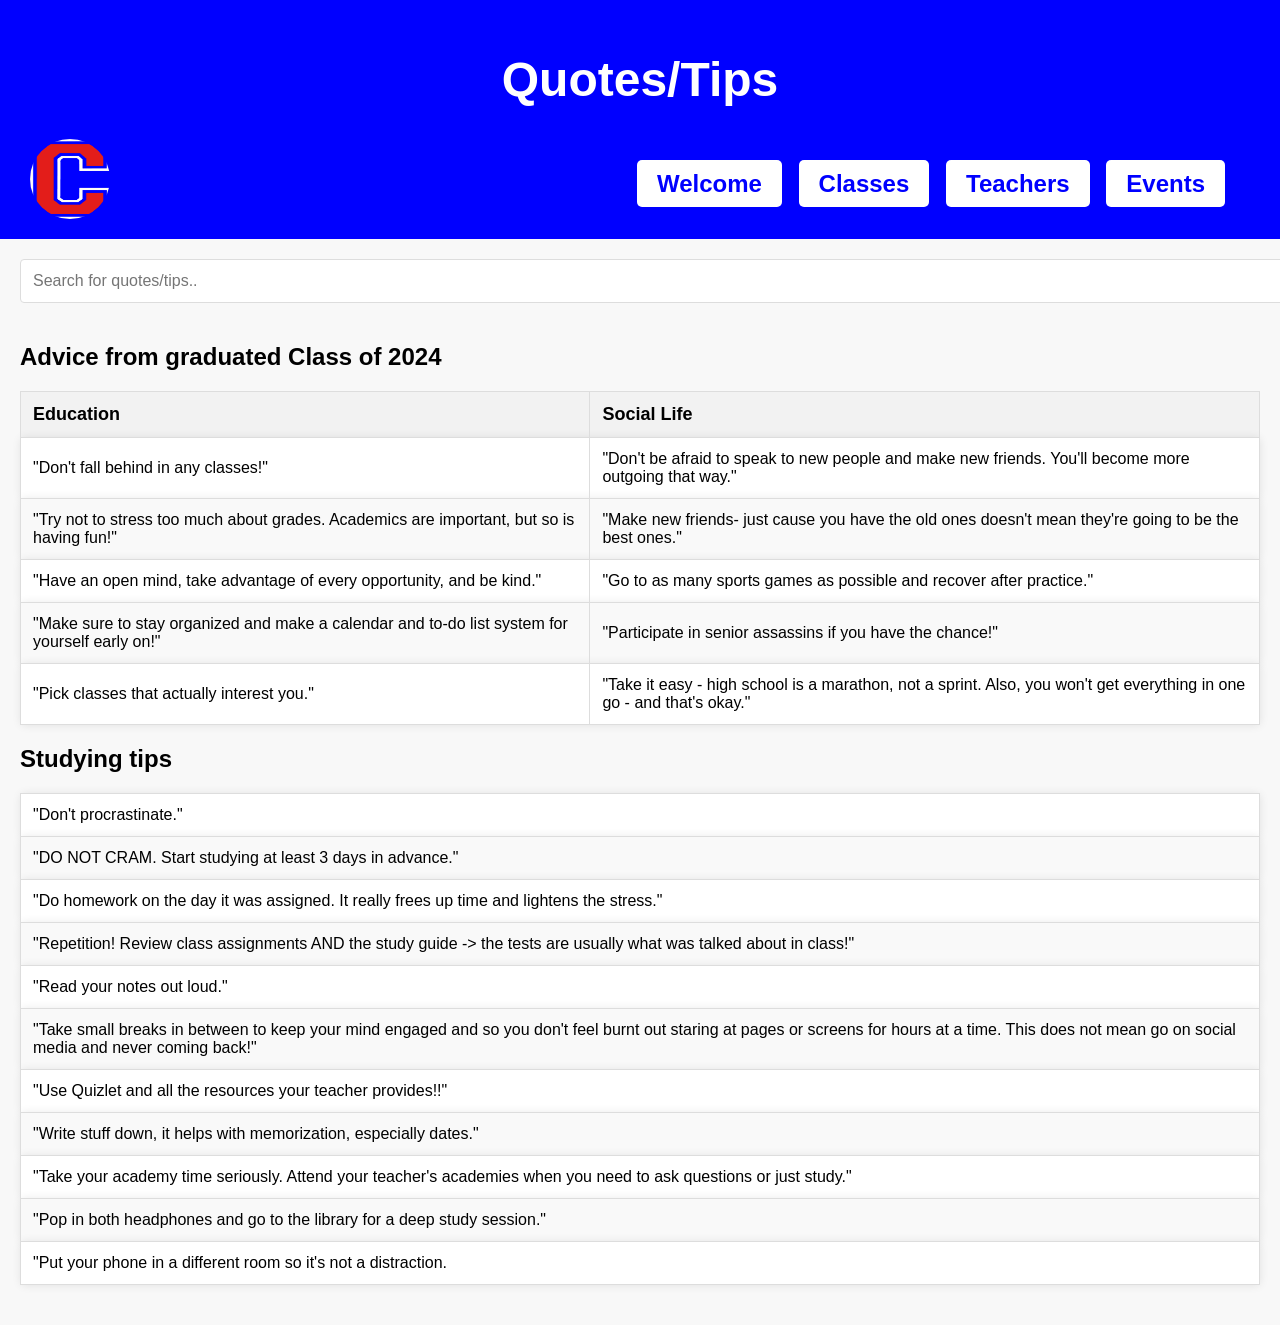
<file: quotes-tips.html>
<!DOCTYPE html>
<html lang="en">
<head>
    <meta charset="UTF-8">
    <meta name="viewport" content="width=device-width, initial-scale=1.0">
    <title>Quotes/Tips</title>
    <link rel="stylesheet" href="styles-quotes.css">
    <script>
        function searchQuotes() {
            let input = document.getElementById('searchInput').value.toLowerCase();
            let quotes = document.getElementsByClassName('quote-tip');

            for (let i = 0; i < quotes.length; i++) {
                if (quotes[i].textContent.toLowerCase().includes(input)) {
                    quotes[i].style.display = '';
                } else {
                    quotes[i].style.display = 'none';
                }
            }
        }
    </script>
</head>
<body>
    <header>
        <h1>Quotes/Tips</h1>
        <div class="nav-container">
        <img src="logo.png" alt="School Logo" class="header-img">
        <nav>
            <a href="index.html" class="button">Welcome</a>
            <a href="classes.html" class="button">Classes</a>
            <a href="teachers.html" class="button">Teachers</a>
            <a href="events.html" class="button">Events</a>
        </nav>
        </div>
    </header>
    <div class="content">
        <input type="text" id="searchInput" onkeyup="searchQuotes()" placeholder="Search for quotes/tips.." class="search-box">
        

        <h2>Advice from graduated Class of 2024</h2>
        <table class="quote-table">
            <thead>
                <tr>
                    <th>Education</th>
                    <th>Social Life</th>
                </tr>
            </thead>
            <tbody>
                <tr class="quote-tip">
                    <td>"Don't fall behind in any classes!"</td>
                    <td>"Don't be afraid to speak to new people and make new friends. You'll become more outgoing that way."</td>
                </tr>
                <tr class="quote-tip">
                    <td>"Try not to stress too much about grades. Academics are important, but so is having fun!"</td>
                    <td>"Make new friends- just cause you have the old ones doesn't mean they're going to be the best ones."</td>
                </tr>
                <tr class="quote-tip">
                    <td>"Have an open mind, take advantage of every opportunity, and be kind."</td>
                    <td>"Go to as many sports games as possible and recover after practice."</td>
                </tr>
                <tr class="quote-tip">
                    <td>"Make sure to stay organized and make a calendar and to-do list system for yourself early on!"</td>
                    <td>"Participate in senior assassins if you have the chance!"</td>
                </tr>
                <tr class="quote-tip">
                    <td>"Pick classes that actually interest you."</td>
                    <td>"Take it easy - high school is a marathon, not a sprint. Also, you won't get everything in one go - and that's okay."</td>
                </tr>
            </tbody>
        </table>

        <h2>Studying tips</h2>
        <table class="quote-table">
            <tbody>
                <tr class="quote-tip"><td>"Don't procrastinate."</td></tr>
                <tr class="quote-tip"><td>"DO NOT CRAM. Start studying at least 3 days in advance."</td></tr>
                <tr class="quote-tip"><td>"Do homework on the day it was assigned. It really frees up time and lightens the stress."</td></tr>
                <tr class="quote-tip"><td>"Repetition! Review class assignments AND the study guide -> the tests are usually what was talked about in class!"</td></tr>
                <tr class="quote-tip"><td>"Read your notes out loud."</td></tr>
                <tr class="quote-tip"><td>"Take small breaks in between to keep your mind engaged and so you don't feel burnt out staring at pages or screens for hours at a time. This does not mean go on social media and never coming back!"</td></tr>
                <tr class="quote-tip"><td>"Use Quizlet and all the resources your teacher provides!!"</td></tr>
                <tr class="quote-tip"><td>"Write stuff down, it helps with memorization, especially dates."</td></tr>
                <tr class="quote-tip"><td>"Take your academy time seriously. Attend your teacher's academies when you need to ask questions or just study."</td></tr>
                <tr class="quote-tip"><td>"Pop in both headphones and go to the library for a deep study session."</td></tr>
                <tr class="quote-tip"><td>"Put your phone in a different room so it's not a distraction.</td></tr>
            </tbody>
        </table>
    </div>
</body>
</html>
</file>
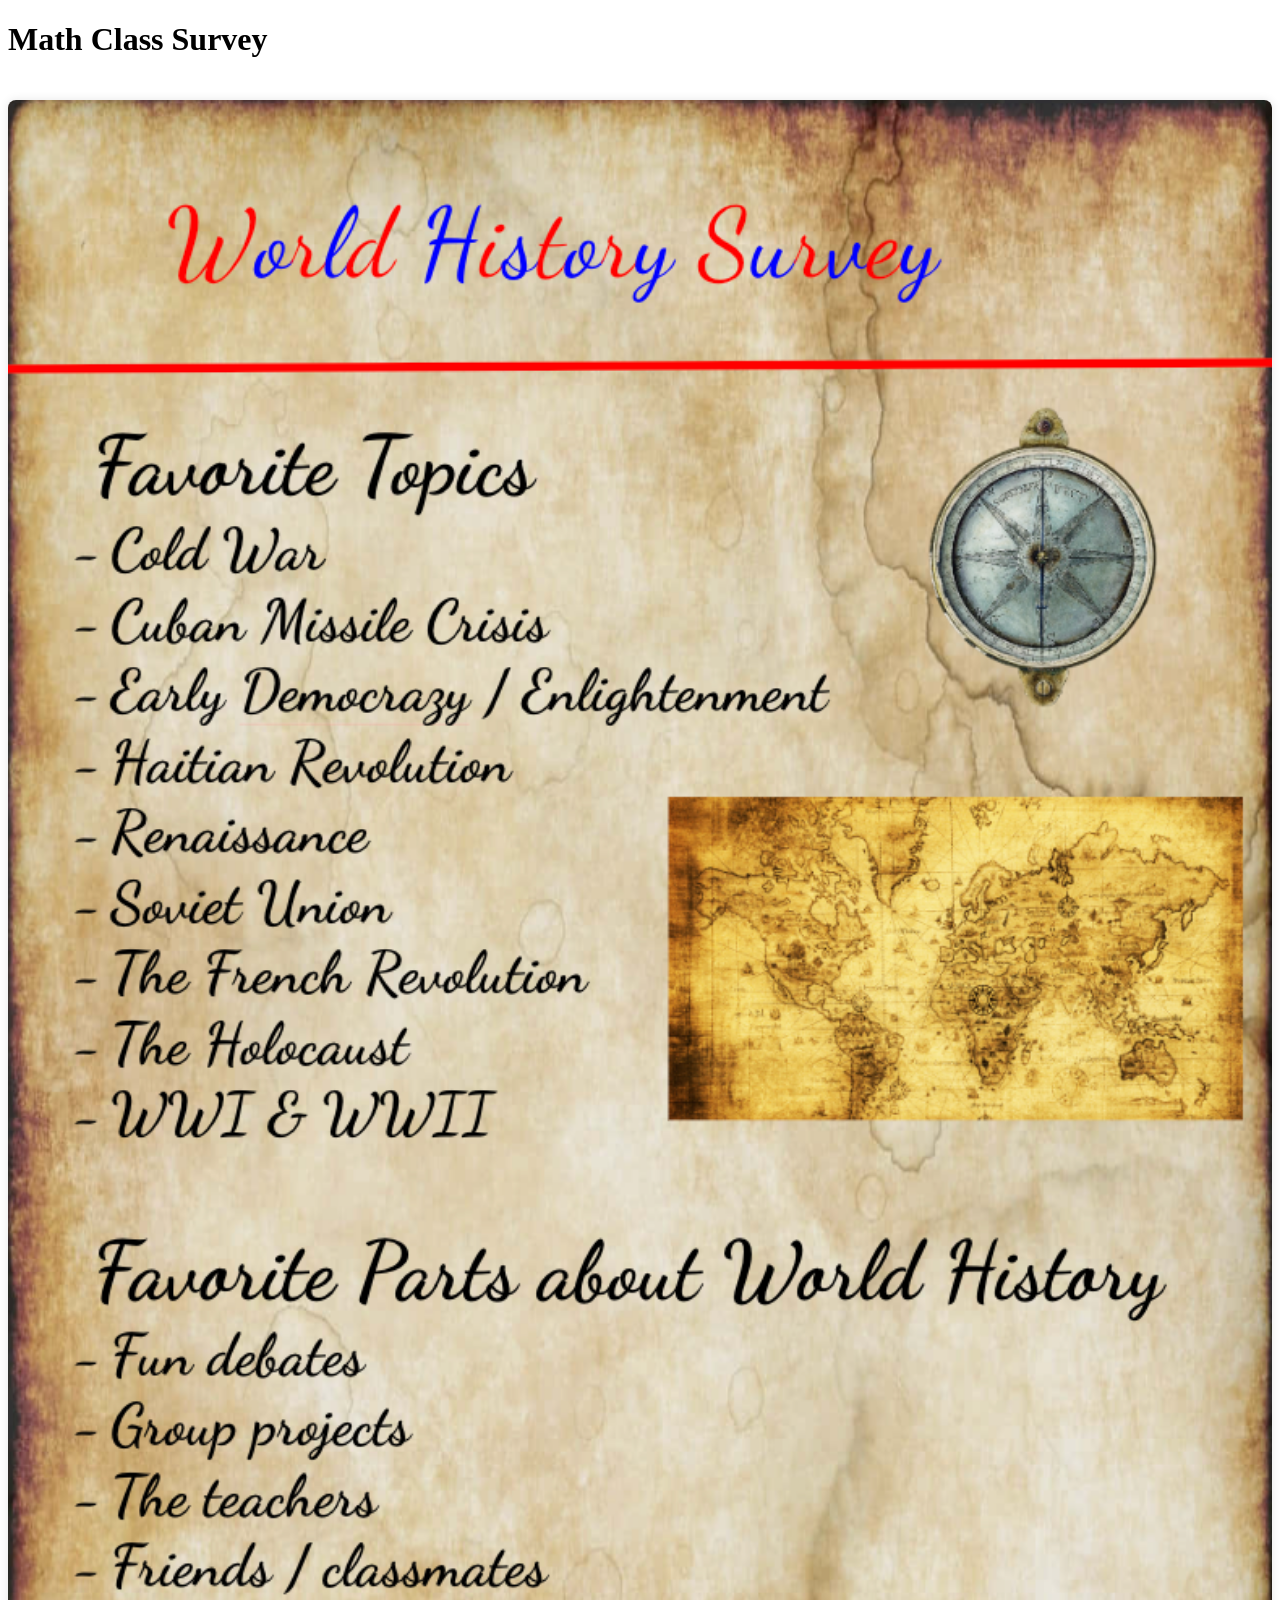
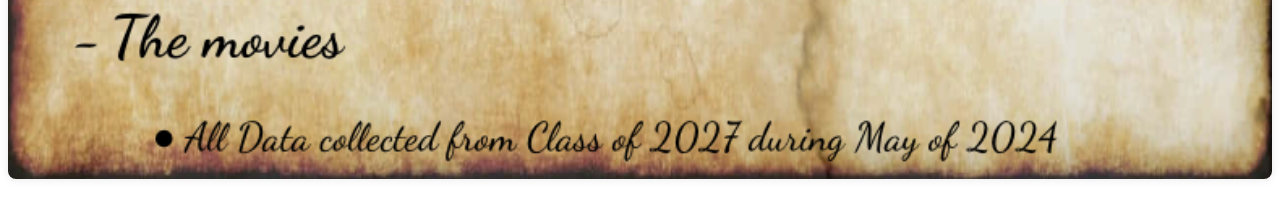
<file: survey-history.html>
<!DOCTYPE html>
<html lang="en">
<head>
    <meta charset="UTF-8">
    <meta name="viewport" content="width=device-width, initial-scale=1.0">
    <title>Math Class Survey</title>
    <link rel="stylesheet" href="styles-survey.css">
</head>
<body>
    <header>
        <h1>Math Class Survey</h1>
    </header>
    <div class="content">
        <img src="world-history.png" alt="History Survey Graph" class="survey-pic">
    </div>
</body>
</html>
</file>
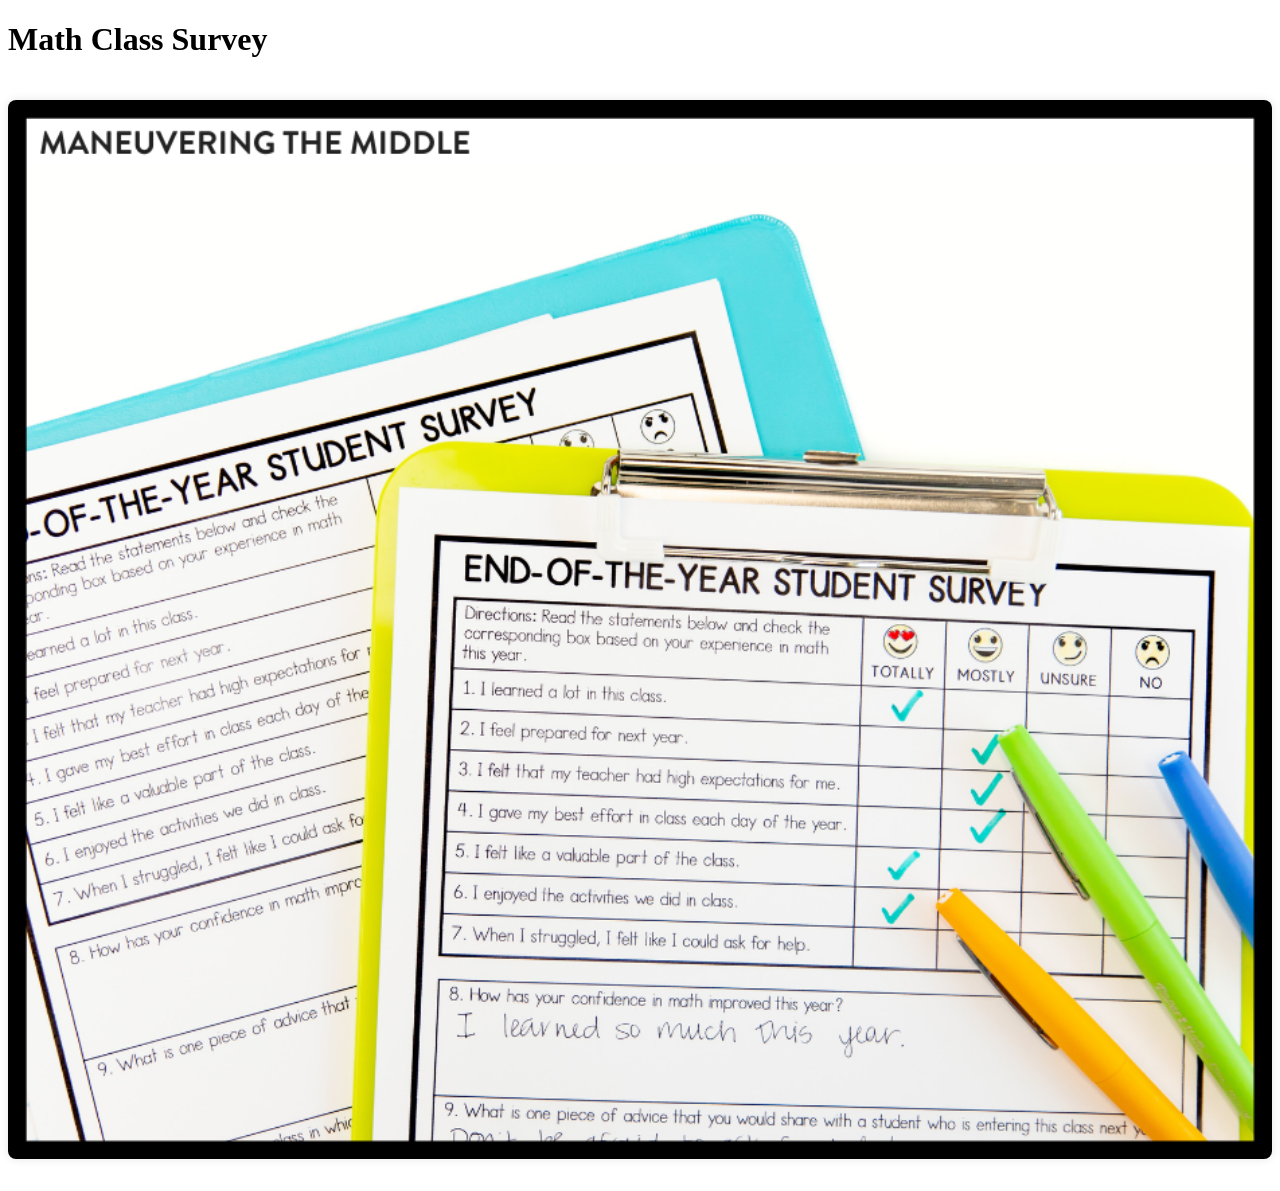
<file: survey-math.html>
<!DOCTYPE html>
<html lang="en">
<head>
    <meta charset="UTF-8">
    <meta name="viewport" content="width=device-width, initial-scale=1.0">
    <title>Math Class Survey</title>
    <link rel="stylesheet" href="styles-survey.css">
</head>
<body>
    <header>
        <h1>Math Class Survey</h1>
    </header>
    <div class="content">
        <img src="survey-math.png" alt="Math Survey Graph" class="survey-pic">
    </div>
</body>
</html>
</file>
<file: styles-quotes.css>
body {
    font-family: Arial, sans-serif;
    margin: 0;
    padding: 0;
    background-color: #f8f8f8;
}

header {
    background-color: blue;
    color: white;
    text-align: center;
    padding: 20px 0;
    font-size: 24px;
}

header nav {
    margin-top: 10px;
    margin-right: 50px;
}

header nav .button {
    background-color: white;
    color: blue;
    padding: 10px 20px;
    margin: 5px;
    text-decoration: none;
    border-radius: 5px;
    font-weight: bold;
}

header nav .button:hover {
    background-color: lightblue;
}

.nav-container {
    display: flex;
    justify-content: space-between;
    align-items: center;
}

.content {
    padding: 20px;
}

.search-box {
    width: 100%;
    padding: 12px;
    margin-bottom: 20px;
    border: 1px solid #ddd;
    border-radius: 4px;
    font-size: 16px;
}

.quote-table {
    width: 100%;
    border-collapse: collapse;
    margin-bottom: 20px;
}

.quote-table, th, td {
    border: 1px solid #ddd;
}

th, td {
    padding: 12px;
    text-align: left;
}

th {
    background-color: #f2f2f2;
    font-size: 18px;
}

td {
    font-size: 16px;
}

.quote-table tr:nth-child(even) {
    background-color: #f9f9f9;
}

.quote-tip {
    background-color: white;
    margin-bottom: 10px;
    padding: 15px;
    border: 1px solid #ddd;
    border-radius: 4px;
    box-shadow: 0 0 10px rgba(0, 0, 0, 0.1);
}

.header-img {
    width: 80px;
    height: 80px;
    border-radius: 50%;
    margin-left: 30px;
}
</file>
<file: styles-survey.css>
.survey-pic {
    width: 100%;
    height: auto;
    border-radius: 8px;
    box-shadow: 0 0 10px rgba(0, 0, 0, 0.1);
    margin: 20px 0;
}
</file>
